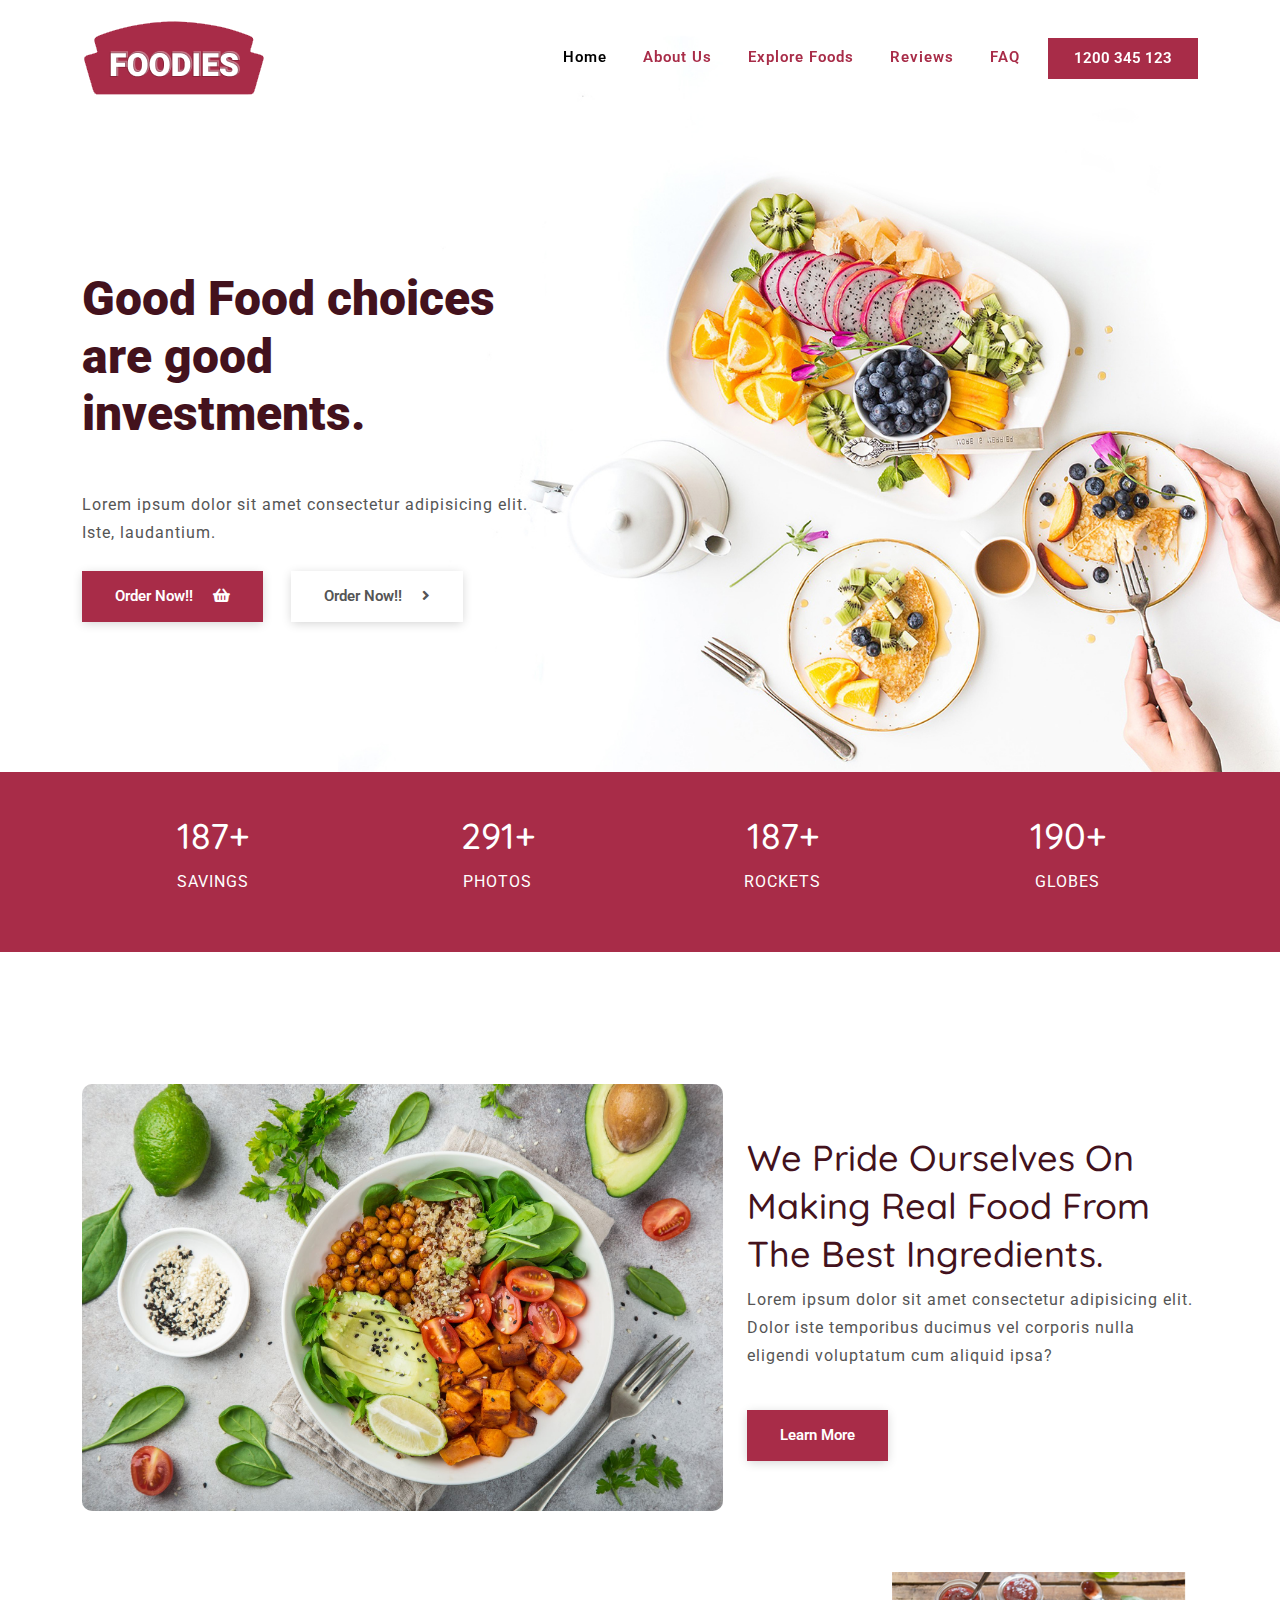
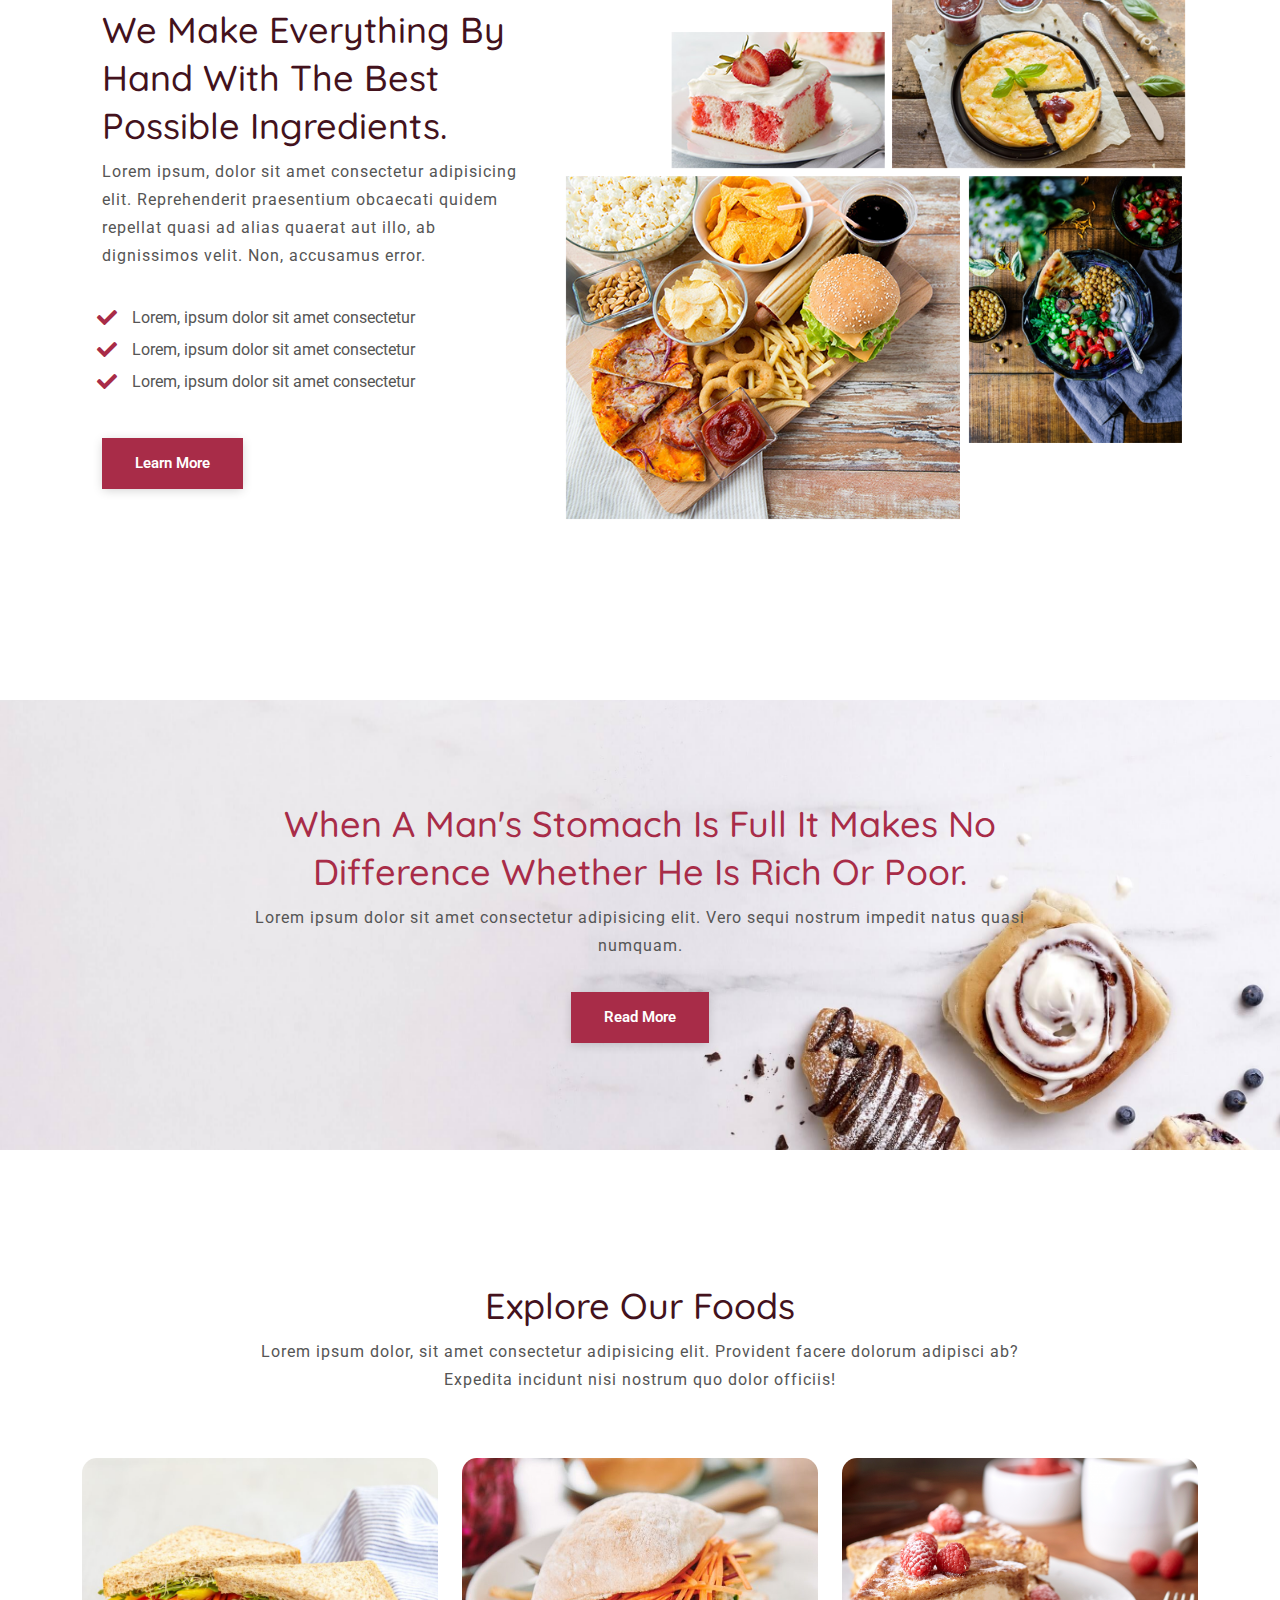
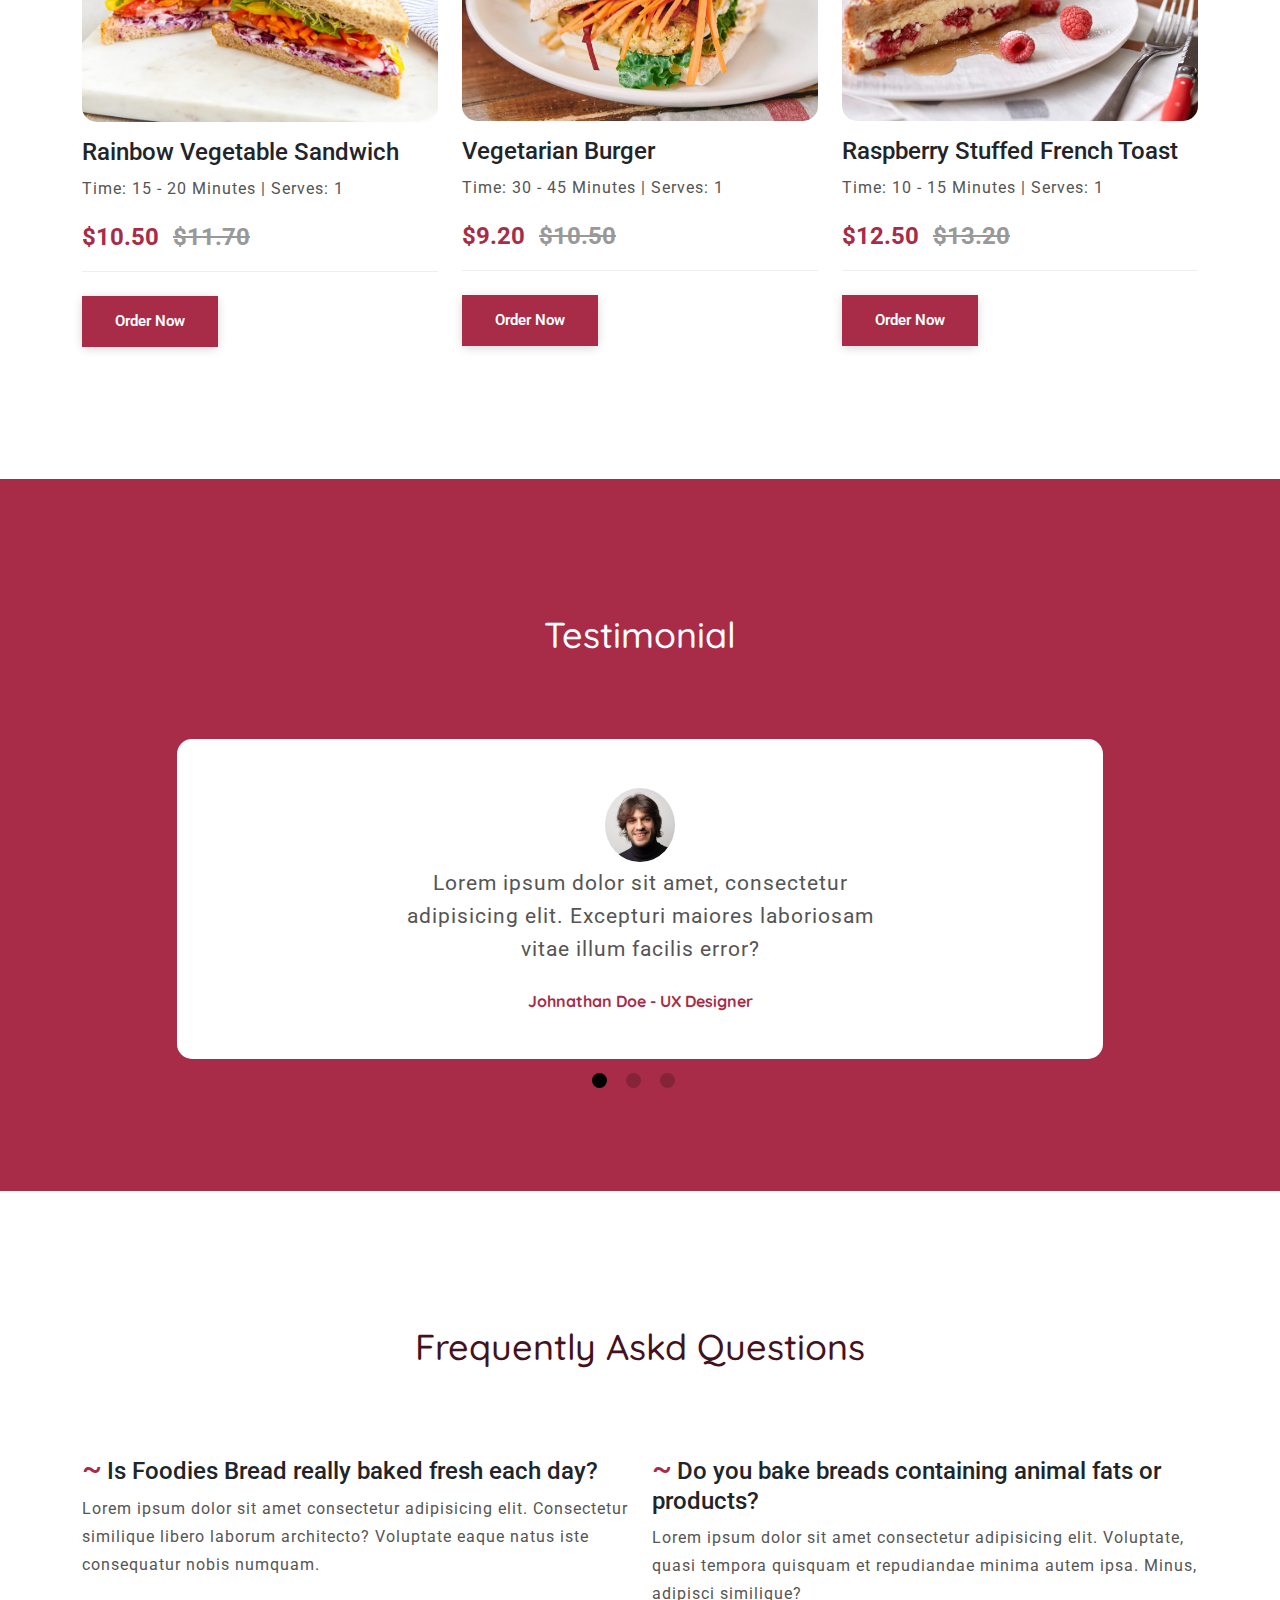
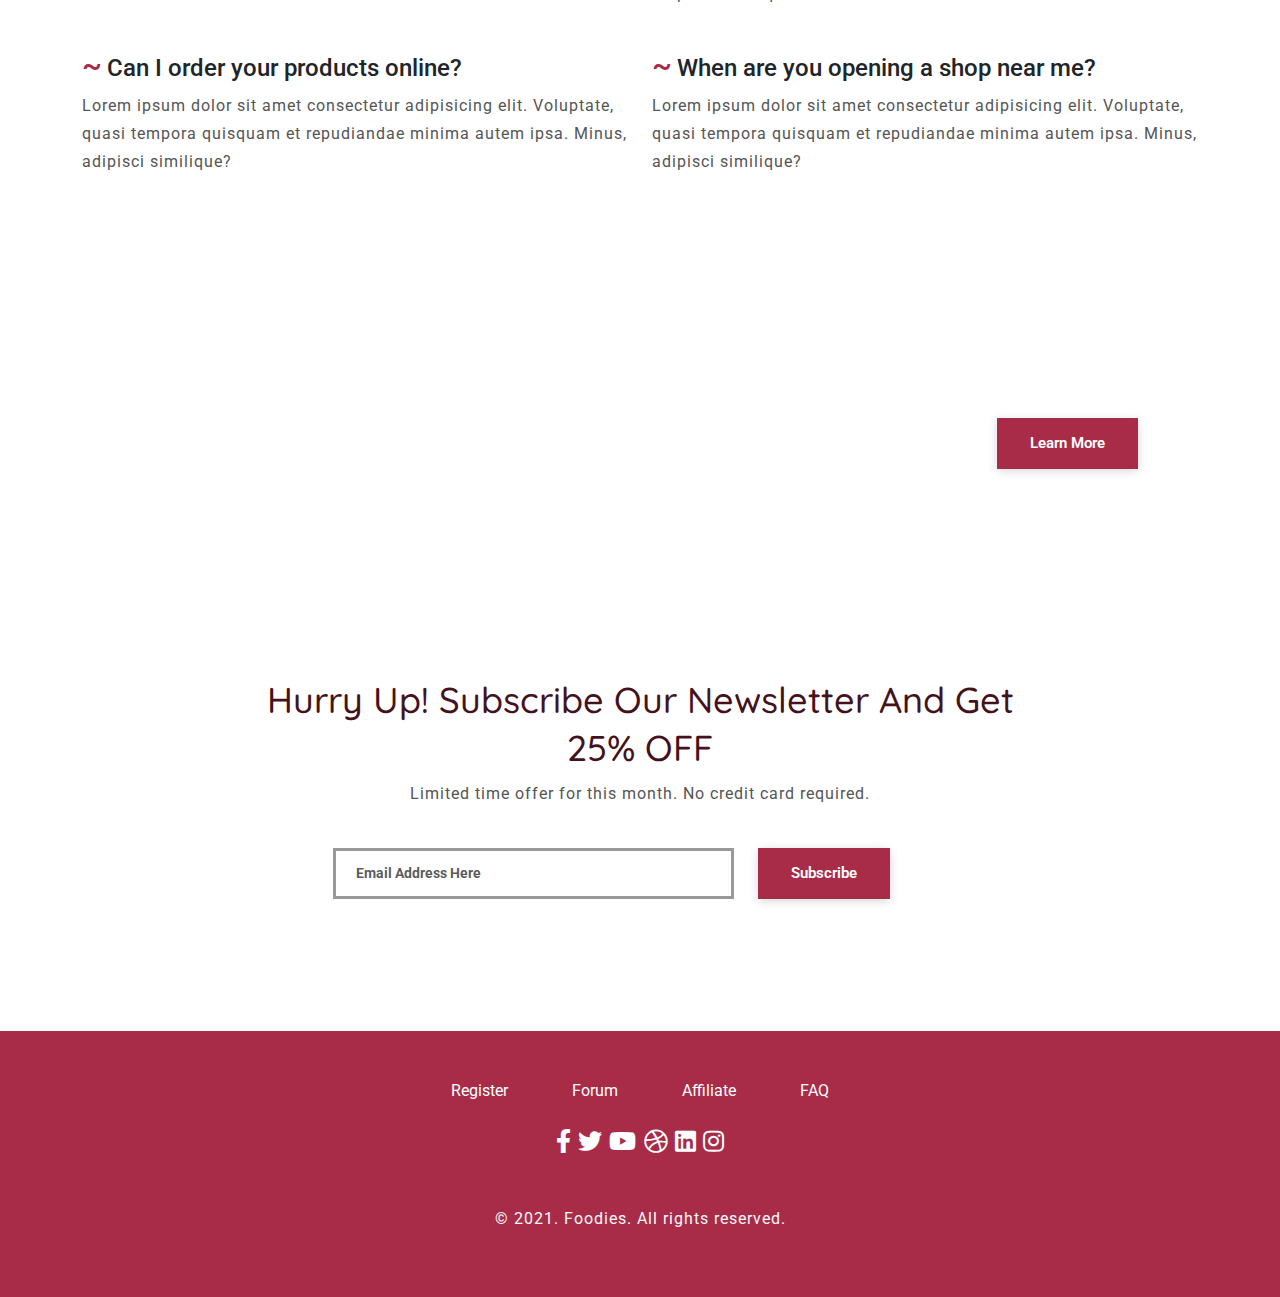
<file: index.html>
<!DOCTYPE html>
<html lang="en">
  <head>
    <meta charset="UTF-8" />
    <meta http-equiv="X-UA-Compatible" content="IE=edge" />
    <meta name="viewport" content="width=device-width, initial-scale=1.0" />
    <meta name="Description" content="Enter your description here" />
    <title>Foodies</title>

    <link
      href="https://cdn.jsdelivr.net/npm/bootstrap@5.0.1/dist/css/bootstrap.min.css"
      rel="stylesheet"
    />
    <link
      rel="stylesheet"
      href="https://cdnjs.cloudflare.com/ajax/libs/font-awesome/5.15.3/css/all.min.css"
    />

    <link rel="stylesheet" href="css/style.css" />
    <link rel="stylesheet" href="css/responsive-style.css" />
  </head>
  <body>
    <!-- HEADER DESIGN -->
    <header>
      <nav class="navbar navbar-expand-lg navigation-wrap">
        <div class="container">
          <a class="navbar-brand" href="#"
            ><img src="images/logo.png" alt=""
          /></a>
          <button
            class="navbar-toggler"
            type="button"
            data-bs-toggle="collapse"
            data-bs-target="#navbarText"
            aria-controls="navbarText"
            aria-expanded="false"
            aria-label="Toggle navigation"
          >
            <i class="fas fa-stream navbar-toggler-icon"></i>
          </button>
          <div class="collapse navbar-collapse" id="navbarText">
            <ul class="navbar-nav ms-auto mb-2 mb-lg-0">
              <li class="nav-item">
                <a class="nav-link active" aria-current="page" href="#home"
                  >Home</a
                >
              </li>
              <li class="nav-item">
                <a class="nav-link" href="#about">About Us</a>
              </li>
              <li class="nav-item">
                <a class="nav-link" href="#explore-food">Explore Foods</a>
              </li>
              <li class="nav-item">
                <a class="nav-link" href="#testimonial">Reviews</a>
              </li>
              <li class="nav-item">
                <a class="nav-link" href="faq">FAQ</a>
              </li>
              <li>
                <button class="main-btn">1200 345 123</button>
              </li>
            </ul>
          </div>
        </div>
      </nav>
    </header>

    <!-- section-1 top-banner -->

    <section id="home">
      <div class="container-fluid px-0 top-banner">
        <div class="container">
          <div class="row">
            <div class="col-lg-5 col-md-6">
              <h1>Good Food choices are good investments.</h1>
              <p>
                Lorem ipsum dolor sit amet consectetur adipisicing elit. Iste,
                laudantium.
              </p>
              <div class="mt-4">
                <button class="main-btn">
                  Order Now!! <i class="fas fa-shopping-basket ps-3"></i>
                </button>
                <button class="white-btn ms-lg-4 mt-lg-0 mt-4">
                  Order Now!! <i class="fas fa-angle-right ps-3"></i>
                </button>
              </div>
            </div>
          </div>
        </div>
      </div>
    </section>

    <!-- section-2 counter -->

    <section id="counter">
      <section class="counter-section">
        <div class="container">
          <div class="row text-center">
            <div class="col-md-3 mb-lg-0 mb-md-0 mb-5">
              <h2><span id="count1"></span>+</h2>
              <p>SAVINGS</p>
            </div>
            <div class="col-md-3 mb-lg-0 mb-md-0 mb-5">
              <h2><span id="count2"></span>+</h2>
              <p>PHOTOS</p>
            </div>
            <div class="col-md-3 mb-lg-0 mb-md-0 mb-5">
              <h2><span id="count3"></span>+</h2>
              <p>ROCKETS</p>
            </div>
            <div class="col-md-3 mb-lg-0 mb-md-0 mb-5">
              <h2><span id="count4"></span>+</h2>
              <p>GLOBES</p>
            </div>
          </div>
        </div>
      </section>
    </section>

    <!-- section-3 about -->

    <section id="about">
      <div class="about-section wrapper">
        <div class="container">
          <div class="row align-items-center">
            <div class="col-lg-7 col-md-12 mb-lg-0 mb-5">
              <div class="card border-0">
                <img src="images/img/img-1.png" class="img-fluid" />
              </div>
            </div>
            <div class="col-lg-5 col-md-12 text-sc">
              <h2>
                We pride ourselves on making real food from the best
                ingredients.
              </h2>
              <p>
                Lorem ipsum dolor sit amet consectetur adipisicing elit. Dolor
                iste temporibus ducimus vel corporis nulla eligendi voluptatum
                cum aliquid ipsa?
              </p>
              <button class="main-btn mt-4">Learn More</button>
            </div>
          </div>
        </div>
        <div class="container food-type">
          <div class="row align-items-center">
            <div class="col-lg-5 col-md-12 text-sec mb-lg-0 mb-5">
              <h2>
                We make everything by hand with the best possible ingredients.
              </h2>
              <p>
                Lorem ipsum, dolor sit amet consectetur adipisicing elit.
                Reprehenderit praesentium obcaecati quidem repellat quasi ad
                alias quaerat aut illo, ab dignissimos velit. Non, accusamus
                error.
              </p>
              <ul class="list-unstyled py-3">
                <li>Lorem, ipsum dolor sit amet consectetur</li>
                <li>Lorem, ipsum dolor sit amet consectetur</li>
                <li>Lorem, ipsum dolor sit amet consectetur</li>
              </ul>
              <button class="main-btn mt-4">Learn More</button>
            </div>
            <div class="col-lg-7 col-md-12">
              <div class="card-border-0">
                <img src="images/img/img-2.png" class="img-fluid" />
              </div>
            </div>
          </div>
        </div>
      </div>
    </section>

    <!-- section-3 story -->

    <section id="story">
      <div class="story-section">
        <div class="container">
          <div class="row">
            <div class="col-sm-12">
              <div class="text-content">
                <h2>
                  When a man's stomach is full it makes no difference whether he
                  is rich or poor.
                </h2>
                <p>
                  Lorem ipsum dolor sit amet consectetur adipisicing elit. Vero
                  sequi nostrum impedit natus quasi numquam.
                </p>
                <button class="main-btn mt-3">Read More</button>
              </div>
            </div>
          </div>
        </div>
      </div>
    </section>

    <!-- Section-4 explore food -->

    <section id="explore-food">
      <div class="explore-food wrapper">
        <div class="container">
          <div class="row">
            <div class="col-sm-12">
              <div class="text-content text-center">
                <h2>Explore Our Foods</h2>
                <p>
                  Lorem ipsum dolor, sit amet consectetur adipisicing elit.
                  Provident facere dolorum adipisci ab? Expedita incidunt nisi
                  nostrum quo dolor officiis!
                </p>
              </div>
            </div>
          </div>
          <div class="row pt-5">
            <div class="col-lg-4 col-md-6 mb-lg-0 mb-5">
              <div class="card">
                <img src="images/img/img-3.jpg" class="img-fluid" />
                <div class="pt-3">
                  <h4>Rainbow Vegetable Sandwich</h4>
                  <p>Time: 15 - 20 Minutes | Serves: 1</p>
                  <span>$10.50 <del>$11.70</del></span>
                  <button class="mt-4 main-btn">Order Now</button>
                </div>
              </div>
            </div>
            <div class="col-lg-4 col-md-6 mb-lg-0 mb-5">
              <div class="card">
                <img src="images/img/img-4.jpg" class="img-fluid" />
                <div class="pt-3">
                  <h4>Vegetarian Burger</h4>
                  <p>Time: 30 - 45 Minutes | Serves: 1</p>
                  <span>$9.20 <del>$10.50</del></span>
                  <button class="mt-4 main-btn">Order Now</button>
                </div>
              </div>
            </div>
            <div class="col-lg-4 col-md-6 mb-lg-0 mb-5">
              <div class="card">
                <img src="images/img/img-5.jpg" class="img-fluid" />
                <div class="pt-3">
                  <h4>Raspberry Stuffed French Toast</h4>
                  <p>Time: 10 - 15 Minutes | Serves: 1</p>
                  <span>$12.50 <del>$13.20</del></span>
                  <button class="mt-4 main-btn">Order Now</button>
                </div>
              </div>
            </div>
          </div>
        </div>
      </div>
    </section>

    <!-- Section-5 Testimonial -->

    <section id="testimonial">
      <div class="wrapper testimonial-section">
        <div class="container text-center">
          <div class="text-center pb-4">
            <h2>Testimonial</h2>
          </div>
          <div class="row">
            <div class="col-sm-12 col-lg-10 offset-lg-1">
              <div
                id="carouselExampleDark"
                class="carousel carousel-dark slide"
                data-bs-ride="carousel"
              >
                <div class="carousel-indicators">
                  <button
                    type="button"
                    data-bs-target="#carouselExampleDark"
                    data-bs-slide-to="0"
                    class="active"
                    aria-current="true"
                    aria-label="Slide 1"
                  ></button>
                  <button
                    type="button"
                    data-bs-target="#carouselExampleDark"
                    data-bs-slide-to="1"
                    aria-label="Slide 2"
                  ></button>
                  <button
                    type="button"
                    data-bs-target="#carouselExampleDark"
                    data-bs-slide-to="2"
                    aria-label="Slide 3"
                  ></button>
                </div>
                <div class="carousel-inner">
                  <div class="carousel-item active">
                    <div class="carousel-caption">
                      <img src="images/review/review-1.jpg" />
                      <p>
                        Lorem ipsum dolor sit amet, consectetur adipisicing
                        elit. Excepturi maiores laboriosam vitae illum facilis
                        error?
                      </p>
                      <h5>Johnathan Doe - UX Designer</h5>
                    </div>
                  </div>
                  <div class="carousel-item">
                    <div class="carousel-caption">
                      <img src="images/review/review-2.jpg" />
                      <p>
                        Lorem ipsum dolor sit, amet consectetur adipisicing
                        elit. Quasi ipsam maxime tempore nobis? Cupiditate,
                        alias.
                      </p>
                      <h5>Maccy Doe - Front End</h5>
                    </div>
                  </div>
                  <div class="carousel-item">
                    <div class="carousel-caption">
                      <img src="images/review/review-1.jpg" />
                      <p>
                        Lorem ipsum dolor, sit amet consectetur adipisicing
                        elit. Explicabo eligendi, sapiente tenetur voluptate
                        labore corrupti!
                      </p>
                      <h5>Johnathan Doe - UX Designer</h5>
                    </div>
                  </div>
                </div>
              </div>
            </div>
          </div>
        </div>
      </div>
    </section>

    <!-- Section-6 faq -->

    <section id="faq">
      <div class="faq wrapper">
        <div class="container">
          <div class="row">
            <div class="col-sm-12">
              <div class="text-center pb-4">
                <h2>Frequently Askd Questions</h2>
              </div>
            </div>
          </div>
          <div class="row pt-5">
            <div class="col-sm-6 mb-6">
              <h4>
                <span>~</span>Is Foodies Bread really baked fresh each day?
              </h4>
              <p>
                Lorem ipsum dolor sit amet consectetur adipisicing elit.
                Consectetur similique libero laborum architecto? Voluptate eaque
                natus iste consequatur nobis numquam.
              </p>
            </div>
            <div class="col-sm-6 mb-4">
              <h4>
                <span>~</span>Do you bake breads containing animal fats or
                products?
              </h4>
              <p>
                Lorem ipsum dolor sit amet consectetur adipisicing elit.
                Voluptate, quasi tempora quisquam et repudiandae minima autem
                ipsa. Minus, adipisci similique?
              </p>
            </div>
            <div class="col-sm-6 mb-4">
              <h4><span>~</span>Can I order your products online?</h4>
              <p>
                Lorem ipsum dolor sit amet consectetur adipisicing elit.
                Voluptate, quasi tempora quisquam et repudiandae minima autem
                ipsa. Minus, adipisci similique?
              </p>
            </div>
            <div class="col-sm-6 mb-4">
              <h4><span>~</span>When are you opening a shop near me?</h4>
              <p>
                Lorem ipsum dolor sit amet consectetur adipisicing elit.
                Voluptate, quasi tempora quisquam et repudiandae minima autem
                ipsa. Minus, adipisci similique?
              </p>
            </div>
          </div>
        </div>
      </div>
    </section>

    <!-- Section-7 book food -->

    <section id="book-food">
      <div class="book-food">
        <div class="container book-food-text">
          <div class="row text-center">
            <div class="col-lg-9 col-md-12">
              <h2>Baked fresh daily by bakers with passion</h2>
            </div>
            <div class="col-lg-3 col-md-12 mt-lg-0 mt-4">
              <button class="main-btn">Learn more</button>
            </div>
          </div>
        </div>
      </div>
    </section>

    <!-- Section-8  -->

    <section id="newsLetter">
      <div class="newsLetter wrapper">
        <div class="container">
          <div class="row">
            <div class="sol-sm-12">
              <div class="text-content text-center pb-4">
                <h2>Hurry up! Subscribe our newsletter and get 25% OFF</h2>
                <p>
                  Limited time offer for this month. No credit card required.
                </p>
              </div>
              <form class="newsletter">
                <div class="row">
                  <div class="col-md-8 col-12">
                    <input
                      class="form-control"
                      placeholder="Email Address Here"
                      name="email"
                      type="email"
                    />
                  </div>
                  <div class="col-md-4 col-12">
                    <button class="main-btn" type="submit">Subscribe</button>
                  </div>
                </div>
              </form>
            </div>
          </div>
        </div>
      </div>
    </section>

    <footer id="footer">
      <div class="footer py-5">
        <div class="container">
          <div class="row">
            <div class="col-md-12 text-center">
              <a href="#" class="footer-link">Register</a>
              <a href="#" class="footer-link">Forum</a>
              <a href="#" class="footer-link">Affiliate</a>
              <a href="#" class="footer-link">FAQ</a>
              <div class="footer-social pt-4 text-center">
                <a href="#"><i class="fab fa-facebook-f"></i></a>
                <a href="#"><i class="fab fa-twitter"></i></a>
                <a href="#"><i class="fab fa-youtube"></i></a>
                <a href="#"><i class="fab fa-dribbble"></i></a>
                <a href="#"><i class="fab fa-linkedin"></i></a>
                <a href="#"><i class="fab fa-instagram"></i></a>
              </div>
            </div>
            <div class="col-sm-12">
              <div class="footer-copy">
                <div class="copy-right text-center pt-5">
                  <p class="text-light">
                    © 2021. Foodies. All rights reserved.
                  </p>
                </div>
              </div>
            </div>
          </div>
        </div>
      </div>
    </footer>

    <script src="https://cdn.jsdelivr.net/npm/@popperjs/core@2.9.2/dist/umd/popper.min.js"></script>
    <script src="https://cdn.jsdelivr.net/npm/bootstrap@5.0.1/dist/js/bootstrap.min.js"></script>

    <script src="js/main.js"></script>
  </body>
</html>
</file>
<file: css/style.css>
@import url('https://fonts.googleapis.com/css2?family=Quicksand:wght@300;400;500;600;700&family=Roboto:wght@100;300;400;500;700;900&display=swap');

*,
*:after,
*:before {
  -webkit-box-sizing: border-box;
  box-sizing: border-box;
  margin: 0;
  padding: 0;
}

:active,
:hover,
:focus {
  outline: 0 !important;
  outline-offset: 0;
}

a,
a:hover {
  text-decoration: none;
}

a:hover {
  color: var(--primary-color) !important;
}

ul,
ol {
  margin: 0;
  padding: 0;
}

/* ========Variable Define======= */

:root {
  --primary-color: #a82c48;
  --secondary-color: #43121d;
  --third-color: #f98169;
  --white-color: #fff;
  --text-color: #555;
  --text-gray: #999;
  --black-color: #000;
  --primary-font: 'Roboto', sans-serif;
  --secondary-font: 'Quicksand', sans-serif;
}

html {
  scroll-behavior: smooth;
}

body {
  font-family: var(--primary-font);
  font-size: 100%;
  font-weight: 400;
}

/* ========== Custom Scrollbar ============ */

::-webkit-scrollbar {
  width: 0.625rem;
}
::-webkit-scrollbar-track {
  background: var(--white-color);
}
::-webkit-scrollbar-thumb {
  background: var(--primary-color);
}

/* =================== Custom CSS Design =================== */

h1 {
  font-size: 3rem;
  font-weight: 900;
  margin-bottom: 3rem;
  color: var(--secondary-color);
}

h2 {
  font-weight: 100%;
  font-size: 2.25rem;
  text-transform: capitalize;
  font-family: var(--secondary-font);
  color: var(--secondary-color);
  line-height: 3rem;
}

h5 {
  color: var(--primary-color);
  text-transform: capitalize;
  font-family: var(--secondary-font);
  font-size: 1rem;
  font-weight: 700;
  margin-bottom: 0.5rem;
}

p {
  font-size: 1rem;
  color: var(--text-color);
  font-weight: 400;
  line-height: 1.75rem;
  letter-spacing: 1px;
}

.main-btn {
  display: inline-block;
  padding: 0.625rem 1.875rem;
  line-height: 1.5625rem;
  background-color: var(--primary-color);
  border: 0.1875rem solid var(--primary-color);
  color: var(--white-color);
  font-size: 0.9375rem;
  font-weight: 600;
  text-transform: capitalize;
  box-shadow: 0px 2px 10px -1px rgb(0 0 0 / 19%);
  -webkit-transition: all 0.4s ease-out 0s;
  -o-transition: all 0.4s ease-out 0s;
  -moz-transition: all 0.4s ease-out 0s;
  transition: all 0.4s ease-out 0s;
}

.white-btn {
  padding: 0.625rem 1.875rem;
  line-height: 25px;
  background-color: var(--white-color);
  border: 0.1875rem solid var(--white-color);
  color: var(--text-color);
  font-size: 0.9375rem;
  font-weight: 600;
  text-transform: capitalize;
  box-shadow: 0px 2px 10px -1px rgb(0 0 0 / 19%);
  -webkit-transition: all 0.4s ease-out 0s;
  -o-transition: all 0.4s ease-out 0s;
  -moz-transition: all 0.4s ease-out 0s;
  transition: all 0.4s ease-out 0s;
}

.main-btn:hover {
  background-color: transparent;
  color: var(--primary-color);
}

.white-btn:hover {
  background-color: transparent;
  color: var(--primary-color);
  border-color: var(--primary-color);
}

.wrapper {
  padding-top: 8.25rem;
  padding-bottom: 8.25rem;
}

.text-content {
  width: 70%;
  margin: auto;
}

.counter-section h2,
.testimonial-section h2,
.book-food-text h2 {
  color: var(--white-color);
}

/* ===================== Header Design ====================== */

.navigation-wrap {
  position: fixed;
  width: 100%;
  left: 0;
  z-index: 1000;
  -webkit-transition: all 0.3s ease-out;
  transition: all 0.3s ease-out;
}

.navigation-wrap .nav-item {
  padding: 0 0.625rem;
  transition: all 200ms linear;
}

.navbar-toggler:focus {
  outline: unset;
  border: unset;
  box-shadow: none;
}

.nav-link {
  font-size: 0.9375rem;
  font-weight: 600;
  text-transform: capitalize;
  color: var(--primary-color);
  letter-spacing: 1px;
}

.navigation-wrap .main-btn {
  padding: 0.3125rem 1.4375rem;
  box-shadow: none;
  margin-left: 0.625rem;
}

/* Change navbar styling on scroll */

.navigation-wrap.scroll-on {
  position: fixed;
  top: 0;
  left: 0;
  width: 100%;
  background: var(--white-color);
  box-shadow: 0 0.125rem 1.75rem 0 rgb(0, 0, 0, 0.9);
  transition: all 0.15s ease-in-out 0s;
}

/* =============== top-banner design ================== */

.top-banner {
  width: 100%;
  background: url('../images/bg/bg-1.jpg') no-repeat center;
  background-size: cover;
  padding: 16.875rem 0 9.375rem;
}

/* ================== Counter Design ================== */

.counter-section {
  background-color: var(--primary-color);
  padding: 2.5rem;
}

.counter-section p {
  color: var(--white-color);
  text-transform: uppercase;
}

/* =================== About Section Design ==================== */

.about-section {
  background: var(--white-color);
}

.about-section .card,
.about-section .card img {
  border-radius: 0.625rem;
}

.about-section .text-sec {
  padding-left: 2rem;
}

/*====================== Food Type Section Design =====================*/

.food-type {
  padding-top: 1rem;
}

.food-type ul li {
  font-size: 1rem;
  color: var(--text-color);
  line-height: 32px;
  position: relative;
  margin-left: 30px;
}

.food-type ul li::before {
  position: absolute;
  left: -2.1875rem;
  color: var(--primary-color);
  font-size: 1.25rem;
  font-family: 'Font Awesome 5 Free';
  content: '\f00c';
  display: inline-block;
  padding-right: 3px;
  vertical-align: middle;
  font-weight: 900;
}

.story-section {
  width: 100%;
  height: 28.125rem;
  background: url('../images/bg/bg-2.jpg') no-repeat center;
  background-size: cover;
  padding-top: 100px;
  text-align: center;
}

.story-section h2 {
  color: var(--primary-color);
}

/* ====================== Explore Food Section Design ====================== */

.explore-food .card {
  border: none;
  background-color: transparent;
  border-radius: 0.9375rem;
}

.explore-food .card img {
  border-radius: 0.9375rem;
  object-fit: cover;
}

.explore-food .card span {
  display: block;
  font-size: 1.5rem;
  font-weight: 700;
  color: var(--primary-color);
  padding-bottom: 1rem;
  border-bottom: 0.0625rem solid #eee;
}

.explore-food .card span del {
  color: var(--text-gray);
  margin-left: 0.5rem;
}

/* ======================= Testimonial Section Design ========================= */

.testimonial-section {
  background-color: var(--primary-color);
}

.testimonial-section .carousel-item {
  margin-top: 3rem;
  padding: 10rem 3.125rem;
  background-color: var(--white-color);
  border-radius: 0.9375rem;
  text-align: center;
}

.testimonial-section .carousel-caption img {
  max-width: 5rem;
  border-radius: 50%;
  padding: 0.3125rem;
}

.testimonial-section .carousel-item .carousel-caption p {
  font-size: 1.3125rem;
  line-height: 2.0625rem;
  padding: 0 11% 0.625rem;
}

.testimonial-section .carousel-indicators {
  bottom: -2.8125rem;
}

.testimonial-section .carousel-indicators button {
  width: 15px;
  height: 15px;
  outline: none;
  border-radius: 50%;
  border: none;
  margin-right: 1rem;
  opacity: 0.2;
}

.testimonial-section .carousel-indicators button.active {
  opacity: 1;
}

/* ================== FAQ section design ================== */

.faq h4 span {
  color: var(--primary-color);
  font-size: 1.875rem;
  margin-right: 0.3125rem;
}

.book-food {
  width: 100%;
  background: url('../images/bg/bg-3.jpg') no-repeat center;
  background-size: cover;
  background-attachment: fixed;
  background-position: 0 71.9125px;
  padding: 4.375rem 0;
}

/* Form Control */

.newsletter {
  width: 55%;
  margin: 0 auto;
}

.newsletter .form-control {
  height: 3.225rem;
  padding: 0 1.25rem;
  font-size: 0.875rem;
  width: 100%;
  border: none;
  border-radius: 0;
  background: transparent;
  border: 0.1875rem solid var(--text-gray);
  color: var(--black-color);
  font-weight: 700;
}

.newsletter .form-control:hover,
.newsletter .form-control:focus {
  outline: none;
  box-shadow: none;
  border-color: var(--primary-color);
}

/* ======================= Footer Section Design ====================== */

.footer {
  background: var(--primary-color);
}

.footer .footer-link {
  font-size: 1rem;
  color: var(--white-color);
  padding: 0 1.875rem;
}

.footer .footer-link a:hover {
  color: var(--white-color) !important;
}
.footer a i {
  font-size: 1.5rem;
  color: var(--white-color);
  padding: 0.1rem;
}
</file>
<file: css/responsive-style.css>
@media (max-width: 1024px) {
  /* about section */
}

@media (max-width: 991px) {
  /* custom classes */

  .text-content {
    width: 100%;
  }

  /* navbar brand */

  .navigation-wrap .navbar-brand img {
    height: 3.8125rem;
  }

  .navigation-wrap {
    text-align: center;
    background-color: var(--white-color);
  }

  .navigation-wrap .nav-link {
    line-height: 1.875rem;
  }

  /* Banner Design */

  .top-banner {
    padding: 9.375rem 0 9.375rem;
  }

  /* Carousel Design */

  .testimonial-section .carousel-item .carousel-caption p {
    padding: 0;
  }
}

@media (max-width: 767px) {
  /* custom css */

  h1 {
    font-size: 2.8rem;
  }

  h2 {
    font-size: 2rem;
    line-height: 2.0625rem;
  }

  /* top banner */

  .top-banner {
    padding: 10.875rem 0 9.375rem;
  }

  /* story section */

  .story-section {
    height: auto;
    padding: 3rem 0;
  }

  /* carousel design */

  .testimonial-section .carousel-item {
    padding: 11rem 3.125rem;
  }

  /* newsLetter */

  .newsletter {
    width: 70%;
  }

  .newsletter .main-btn {
    width: 100%;
    margin-top: 1rem;
  }

  /* footer link */

  .footer .footer-link,
  .footer a i {
    padding: 0 0.7rem;
  }
}

@media (max-width: 330px) {
  .testimonial-section .carousel-item {
    padding: 13rem 3.125rem;
  }
}
</file>
